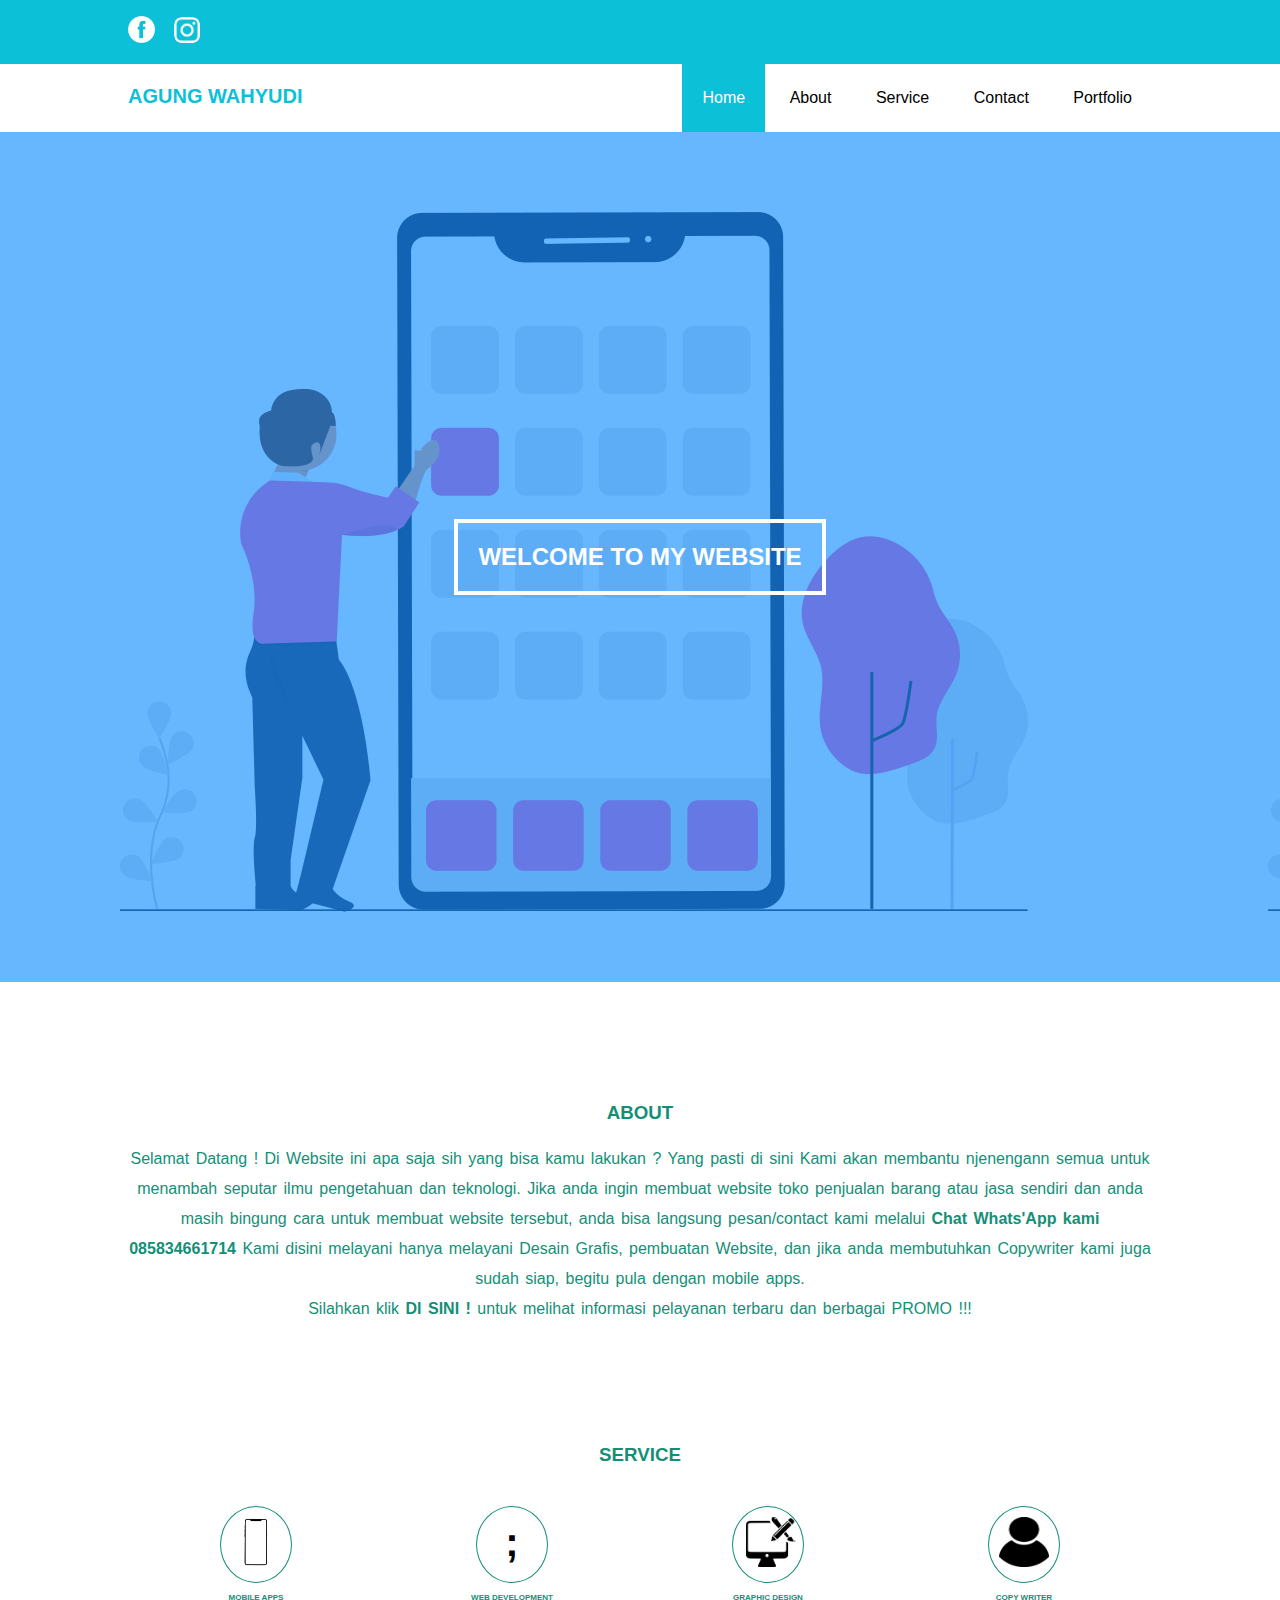
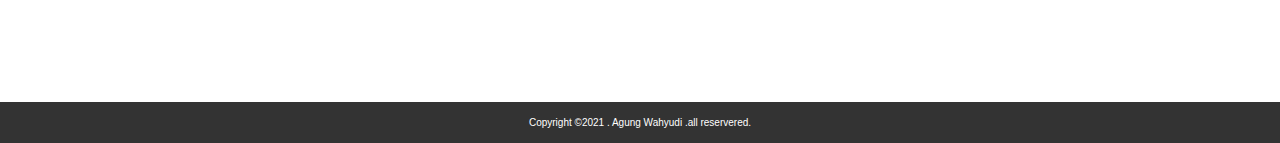
<file: index.html>
<!DOCTYPE html>
<html>
<head>
	<meta charset="utf-8">
	<meta name="viewport" content="width=device-width,initial-scale=1"></meta>
	<title>AGUNG WAHYUDI</title>
	<link rel="stylesheet" type="text/css" href="style.css">
	<link rel="stylesheet" type="text/css" href="https://cdnjs.cloudflare.com/ajax/libs/font-awesome/5.14.0/css/all.css">
</head>
<body>
	<!--loading-->

	<!--load2-->

	<!-- header-->
	<div class="medsos">
		<div class="container">
			<ul>
				<li class="facebook"><a href="#"><img src="facebook.png" style="width: 27px; height: 27px; padding-bottom: 12px;"></a></li>
				<li class="ig"><a href="#"><img src="ig.png" style="width: 50px; height: 50px;"></a></li>
			</ul>
		</div>
	</div>
	<header>
		<div class="container">
			<h1> <a href="index.html">AGUNG WAHYUDI</a></h1>
			<ul>
				<li class="activ"><a href="index.html">Home</a></li>
				<li class="activ2"><a href="about.html">About</a></li>
				<li class="activ3"><a href="service.html">Service</a></li>
				<li class="activ4"><a href="contact.html">Contact</a></li>
				<li><a href="../Portfolio/index.html">Portfolio</a></li>
			</ul>
		</div>
	</header>
	<!--banner-->
	<section class="banner">
		<h2>WELCOME TO MY WEBSITE</h2>
	</section>
	<!--about-->
	<section class="about">
		<div class="container">
			<h3>ABOUT</h3>
			<p>
			Selamat Datang ! Di Website ini apa saja sih yang bisa kamu lakukan ?
			Yang pasti di sini Kami akan membantu njenengann semua untuk menambah seputar ilmu pengetahuan dan teknologi. 
			Jika anda ingin membuat website toko penjualan barang atau jasa sendiri dan anda masih bingung cara untuk membuat website tersebut, anda bisa langsung pesan/contact kami melalui <a href="wa.me/085834661714"> <strong>Chat Whats'App kami 085834661714</strong></a>
			Kami disini melayani hanya melayani Desain Grafis, pembuatan Website, dan jika anda membutuhkan Copywriter kami juga sudah siap, begitu pula dengan mobile apps.
			<br>
			Silahkan klik <a href="service.html"><strong>DI SINI !</strong></a> untuk melihat informasi pelayanan terbaru dan berbagai PROMO !!!
			</p>
		</div>
	</section>
	<section class="service">
		<div class="container">
			<h3>SERVICE</h3>
			<div class="box">
				<div class="col">
					<div class="icon"><img src="mobile.png" style="width: 50px; height: 50px; padding-top: 10px; color: #148f77;"></div>
					<h4>MOBILE APPS</h4>
				</div>
				<div class="col">
					<div class="icon">
						<h1>;</h1>
					</div>
					<h4>WEB DEVELOPMENT</h4>
				</div>
				<div class="col">
					<div class="icon"><img src="graphic design.png" style="width: 50px;height: 50px;padding-top: 10px; padding-left: 5px;"></div>
					<h4>GRAPHIC DESIGN</h4>
				</div>
				<div class="col">
					<div class="icon"><img src="profil.png" style="width: 50px; height: 50px; padding-top: 10px;"></div>
					<h4>COPY WRITER</h4>
				</div>	
			</div>
		</div>
	</section>
	<!--footer-->
	<footer>
		<div class="container">
			<p>Copyright &copy;2021 . Agung Wahyudi .all reservered.</p>
		</div>
	</footer>
</body>
</html>
</file>
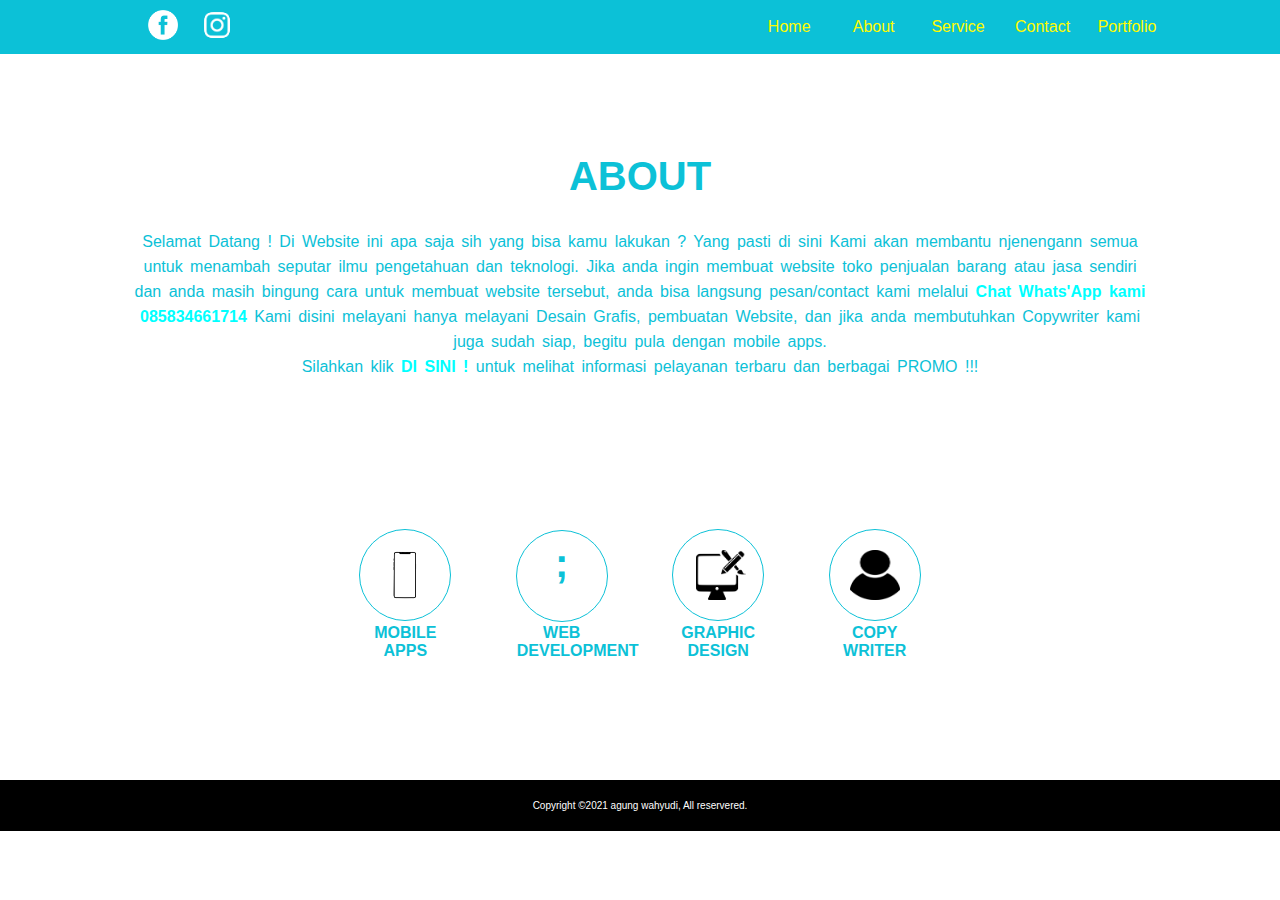
<file: about.html>
<!DOCTYPE html>
<html>
  <head>
    <title>AGUNG WAHYUDI</title>
    <link rel="stylesheet" type="text/css" href="styleabout.css" />
  </head>
  <body>
    <header>
      <ul>
        <div class="sub1">
          <li>
            <a href="facebook.com"><img src="facebook.png" style="width: 30px; height: 30px; justify-content: center; align-items: center; padding-bottom: 10px" /></a>
          </li>
          <li>
            <a href="instagram.com"><img src="ig.png" style="width: 50px; height: 50px" /></a>
          </li>
          <div class="sub">
            <li><a href="index.html">Home</a></li>
            <li><a href="about.html">About</a></li>
            <li><a href="service.html">Service</a></li>
            <li><a href="contact.html">Contact</a></li>
            <li><a href="www.agungwahyudi-maker.github.io/portfolio">Portfolio</a></li>
          </div>
        </div>
      </ul>
    </header>
    <main>
      <div class="container">
        <h3>ABOUT</h3>
        <p>
          Selamat Datang ! Di Website ini apa saja sih yang bisa kamu lakukan ? Yang pasti di sini Kami akan membantu njenengann semua untuk menambah seputar ilmu pengetahuan dan teknologi. Jika anda ingin membuat website toko penjualan barang atau
          jasa sendiri dan anda masih bingung cara untuk membuat website tersebut, anda bisa langsung pesan/contact kami melalui <a href="wa.me/085834661714" style="color: aqua"> <strong>Chat Whats'App kami 085834661714</strong></a>
          Kami disini melayani hanya melayani Desain Grafis, pembuatan Website, dan jika anda membutuhkan Copywriter kami juga sudah siap, begitu pula dengan mobile apps.
          <br />
          Silahkan klik <a href="service.html" style="color: aqua"><strong>DI SINI !</strong></a> untuk melihat informasi pelayanan terbaru dan berbagai PROMO !!!
        </p>
      </div>
    </main>
    <section class="service">
      <div class="container">
        <h3></h3>
        <div class="box">
          <div class="col">
            <a href="mobileapps.html">
              <div class="icon">
                <img src="mobile.png" style="width: 50px; height: 50px; padding-top: 10px; color: #148f77" />
              </div>
              <h4>MOBILE APPS</h4>
            </a>
          </div>
          <div class="col">
            <a href="webdevelopment.html">
              <div class="icon" style="padding-bottom: 18px">
                <h1 style="font-size: 40px">;</h1>
              </div>
              <h4>WEB DEVELOPMENT</h4>
            </a>
          </div>
          <div class="col">
            <a href="graphicdesign.html">
              <div class="icon"><img src="graphic design.png" style="width: 50px; height: 50px; padding-top: 10px; padding-left: 5px" /></div>
              <h4>GRAPHIC DESIGN</h4>
            </a>
          </div>
          <div class="col">
            <a href="copywriter.html">
              <div class="icon"><img src="profil.png" style="width: 50px; height: 50px; padding-top: 10px" /></div>
              <h4>COPY WRITER</h4>
            </a>
          </div>
        </div>
      </div>
    </section>
    <footer>
      <p>Copyright &copy;2021 agung wahyudi, All reservered.</p>
    </footer>
  </body>
</html>
</file>
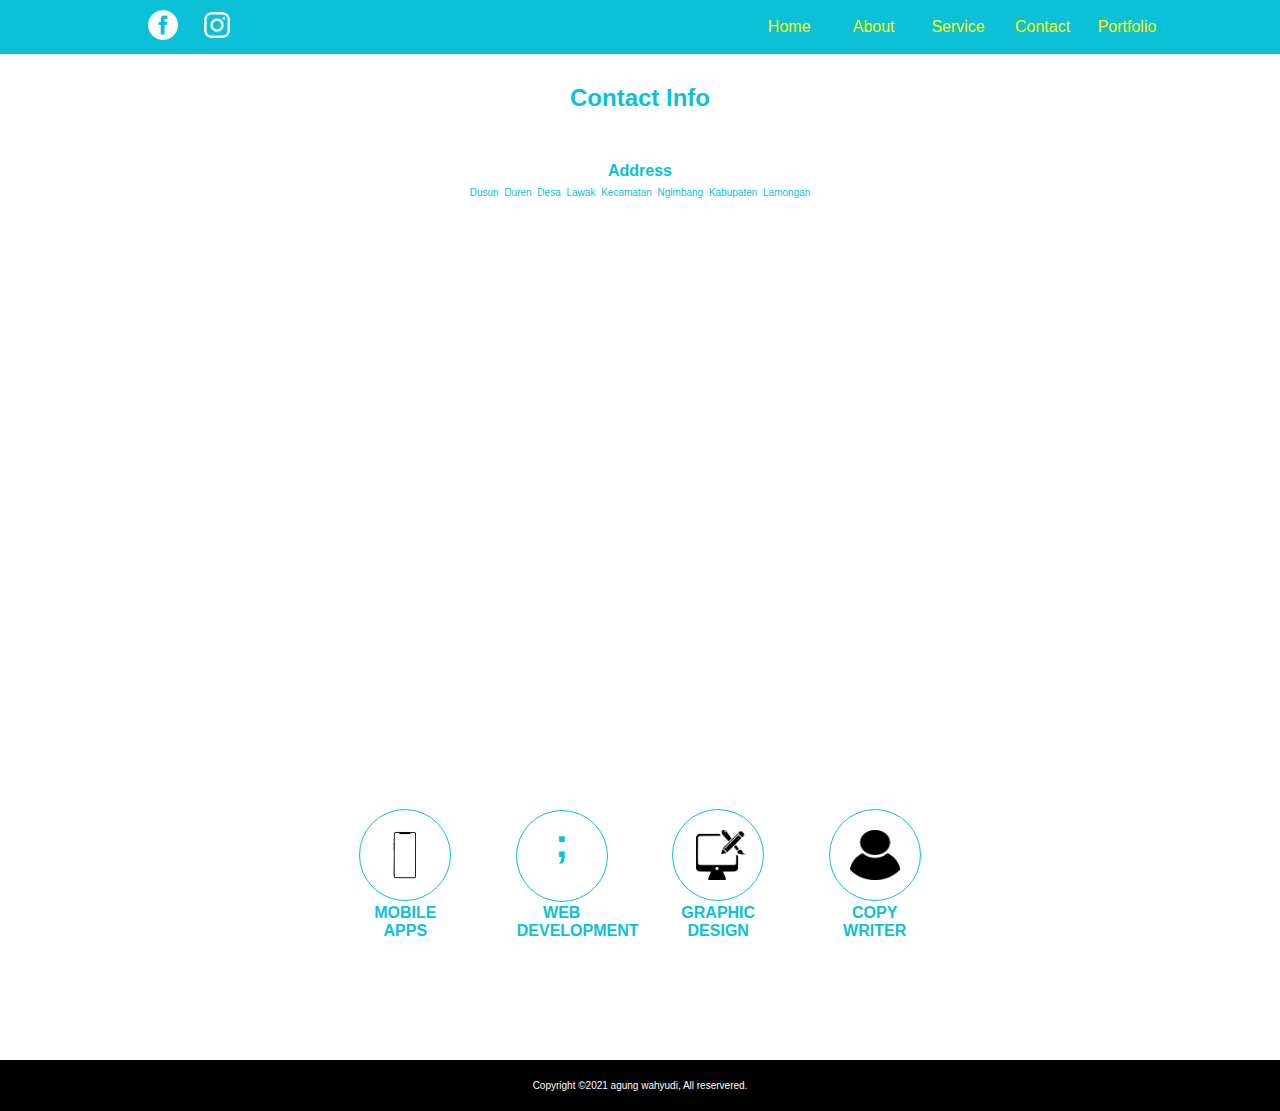
<file: contact.html>
<!DOCTYPE html>
<html>
  <head>
    <title>AGUNG WAHYUDI</title>
    <link rel="stylesheet" type="text/css" href="styleabout.css" />
  </head>
  <body>
    <header>
      <ul>
        <div class="sub1">
          <li>
            <a href="facebook.com"><img src="facebook.png" style="width: 30px; height: 30px; justify-content: center; align-items: center; padding-bottom: 10px" /></a>
          </li>
          <li>
            <a href="instagram.com"><img src="ig.png" style="width: 50px; height: 50px" /></a>
          </li>
          <div class="sub">
            <li><a href="index.html">Home</a></li>
            <li><a href="about.html">About</a></li>
            <li><a href="service.html">Service</a></li>
            <li><a href="contact.html">Contact</a></li>
            <li><a href="../Portfolio/index.html">Portfolio</a></li>
          </div>
        </div>
      </ul>
    </header>
    <main>
      <div class="container">
        <h2>Contact Info</h2>
        <div class="box">
          <div class="con">
            <h4 style="height: 100%">Address</h4>
            <p>Dusun Duren Desa Lawak Kecamatan Ngimbang Kabupaten Lamongan</p>
          </div>
          <div class="maps">
            <iframe
              src="https://www.google.com/maps/embed?pb=!1m18!1m12!1m3!1d3957.2930104493603!2d112.18603431450391!3d-7.320947074022468!2m3!1f0!2f0!3f0!3m2!1i1024!2i768!4f13.1!3m3!1m2!1s0x2e7823b4818dac47%3A0xa06720fd8b03dfc4!2sSawah%2C%20Lawak%2C%20Ngimbang%2C%20Kabupaten%20Lamongan%2C%20Jawa%20Timur%2062273!5e0!3m2!1sid!2sid!4v1615273745965!5m2!1sid!2sid"
              width="600"
              height="450"
              style="border: 0"
              allowfullscreen=""
              loading="lazy"
            ></iframe>
          </div>
        </div>
      </div>
    </main>
    <section class="service">
      <div class="container">
        <h3></h3>
        <div class="box">
          <div class="col">
            <a href="mobileapps.html">
              <div class="icon">
                <img src="mobile.png" style="width: 50px; height: 50px; padding-top: 10px; color: #148f77" />
              </div>
              <h4>MOBILE APPS</h4>
            </a>
          </div>
          <div class="col">
            <a href="webdevelopment.html">
              <div class="icon" style="padding-bottom: 18px">
                <h1 style="font-size: 40px">;</h1>
              </div>
              <h4>WEB DEVELOPMENT</h4>
            </a>
          </div>
          <div class="col">
            <a href="graphicdesign.html">
              <div class="icon"><img src="graphic design.png" style="width: 50px; height: 50px; padding-top: 10px; padding-left: 5px" /></div>
              <h4>GRAPHIC DESIGN</h4>
            </a>
          </div>
          <div class="col">
            <a href="copywriter.html">
              <div class="icon"><img src="profil.png" style="width: 50px; height: 50px; padding-top: 10px" /></div>
              <h4>COPY WRITER</h4>
            </a>
          </div>
        </div>
      </div>
    </section>
    <footer>
      <p>Copyright &copy;2021 agung wahyudi, All reservered.</p>
    </footer>
  </body>
</html>
</file>
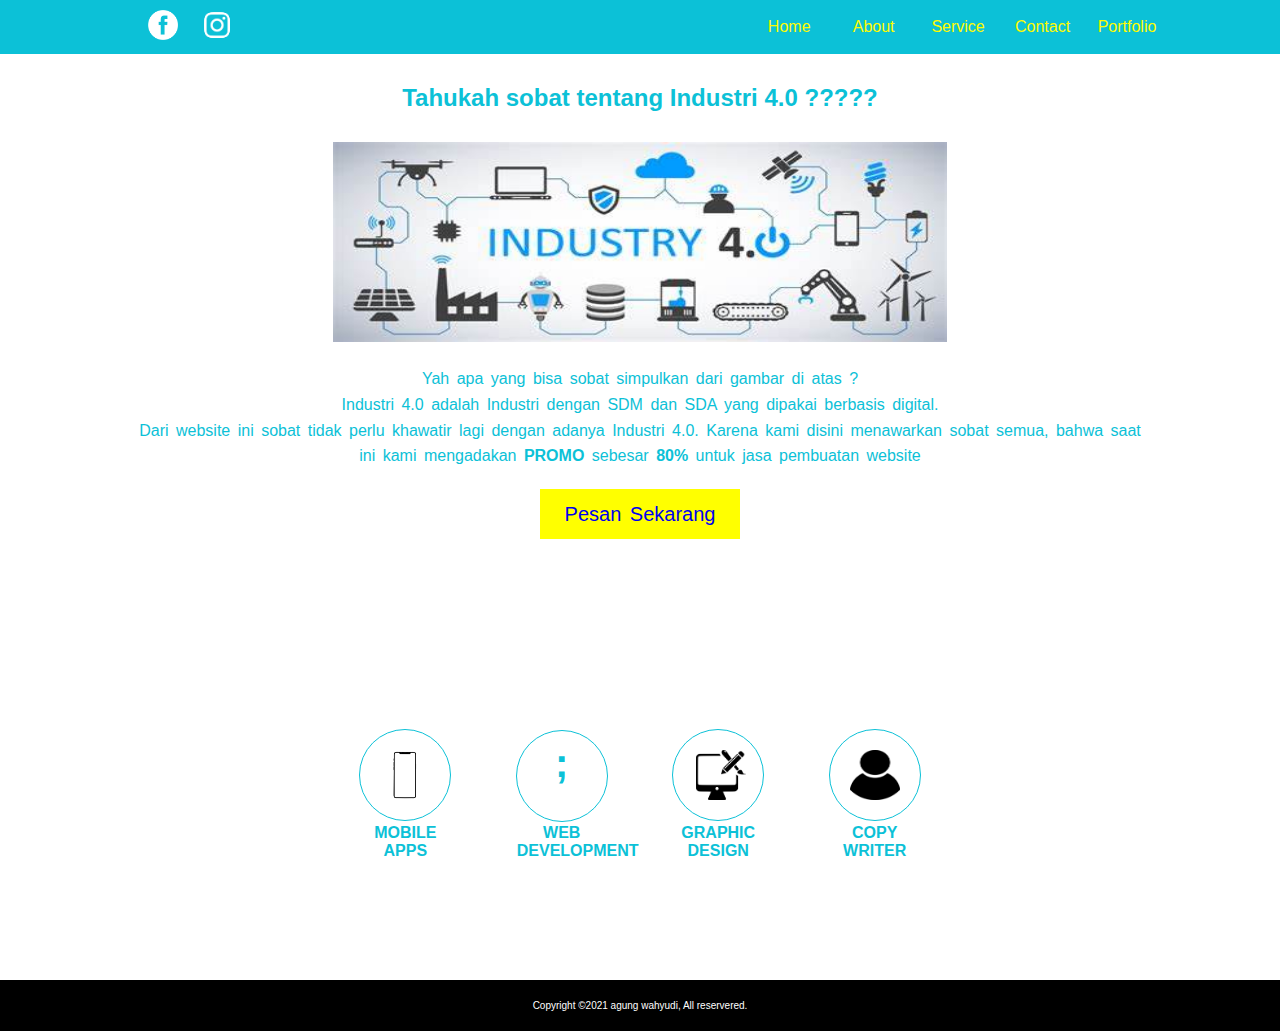
<file: service.html>
<!DOCTYPE html>
<html>
  <head>
    <title>AGUNG WAHYUDI</title>
    <link rel="stylesheet" type="text/css" href="styleabout.css" />
  </head>
  <body>
    <header>
      <ul>
        <div class="sub1">
          <li>
            <a href="facebook.com"><img src="facebook.png" style="width: 30px; height: 30px; justify-content: center; align-items: center; padding-bottom: 10px" /></a>
          </li>
          <li>
            <a href="instagram.com"><img src="ig.png" style="width: 50px; height: 50px" /></a>
          </li>
          <div class="sub">
            <li><a href="index.html">Home</a></li>
            <li><a href="about.html">About</a></li>
            <li><a href="service.html">Service</a></li>
            <li><a href="contact.html">Contact</a></li>
            <li><a href="../Portfolio/index.html">Portfolio</a></li>
          </div>
        </div>
      </ul>
    </header>
    <main>
      <div class="container">
        <h2>Tahukah sobat tentang Industri 4.0 ?????</h2>
        <div class="banner">
          <img src="h.jpg" />
        </div>
        <div class="text">
          <p>Yah apa yang bisa sobat simpulkan dari gambar di atas ?</p>
          <br />
          <p>Industri 4.0 adalah Industri dengan SDM dan SDA yang dipakai berbasis digital.</p>
          <br />
          <p>Dari website ini sobat tidak perlu khawatir lagi dengan adanya Industri 4.0. Karena kami disini menawarkan sobat semua, bahwa saat ini kami mengadakan <strong>PROMO</strong> sebesar <strong>80%</strong> untuk jasa pembuatan website</p>
          <br />
          <div class="pesan">
            <p><a href="wa.me/085834661714">Pesan Sekarang</a></p>
          </div>
        </div>
      </div>
    </main>
    <section class="service">
      <div class="container">
        <h3></h3>
        <div class="box">
          <div class="col">
            <a href="mobileapps.html">
              <div class="icon">
                <img src="mobile.png" style="width: 50px; height: 50px; padding-top: 10px; color: #148f77" />
              </div>
              <h4>MOBILE APPS</h4>
            </a>
          </div>
          <div class="col">
            <a href="webdevelopment.html">
              <div class="icon" style="padding-bottom: 18px">
                <h1 style="font-size: 40px">;</h1>
              </div>
              <h4>WEB DEVELOPMENT</h4>
            </a>
          </div>
          <div class="col">
            <a href="graphicdesign.html">
              <div class="icon"><img src="graphic design.png" style="width: 50px; height: 50px; padding-top: 10px; padding-left: 5px" /></div>
              <h4>GRAPHIC DESIGN</h4>
            </a>
          </div>
          <div class="col">
            <a href="copywriter.html">
              <div class="icon"><img src="profil.png" style="width: 50px; height: 50px; padding-top: 10px" /></div>
              <h4>COPY WRITER</h4>
            </a>
          </div>
        </div>
      </div>
    </section>
    <footer>
      <p>Copyright &copy;2021 agung wahyudi, All reservered.</p>
    </footer>
  </body>
</html>
</file>
<file: style.css>
* {
	padding: 0;
	margin: 0;
	font-family: sans-serif;
}
a{
	color: inherit;
	text-decoration: none;
}
.medsos{
	padding: 5px 0;
	background-color: #0cc1d7;
}
.medsos ul li{
	display: inline-block;
	margin-right: 20px;
}
.container{
	width: 80%;
	margin: 0 auto;
}
.container:after{
	content: '';
	display: block;
	clear: both;
}
.facebook{
	width: 10px;
	height: 10px;
}
header h1{
	float: left;
	padding: 21px 0;
	color: #0cc1d7;
	font-size: 20px;
	justify-content: center;
	align-items: center;
}
header ul{
	float: right;
}
header ul li{
	display: inline-block;
}header ul li a{
	padding: 25px 20px;
	display: inline-block;
}
header ul li a:hover{
	background-color: #0cc1d7;
	color: #fff;
}
.activ{
	background-color: #0cc1d7;
	color: white;
}
.banner{
	height: 90vh;
	background-image: url('banner.png');
	position: relative;
	display: flex;
	justify-content: center;
	align-items: center;
	margin-bottom: 80px
}
.banner:after{
	content: '';
	display: block;
	position: absolute;
	top: 0;
	left: 0;
	right: 0;
	bottom: 0;
	background-color: rgba(0,135,255,.6);
}
section{
	padding: 20px 0;
}
.banner h2{
	color: white;
	z-index: 1;
	padding: 20px 20px;
	border:4px solid white;
}
section h3{
	text-align: center;
	color: #148f77;
	padding: 20px;
}
.about p{
	word-spacing: 2px;
	color:#148f77;
	line-height: 30px;
	text-align: center;
}
.service{
	padding: 80px 0px;
}
.box{
	display: flex; 
}.box .col{
	width: 25%;
	padding: 20px;
	box-sizing: border-box;
}
.icon{
	width: 70px;
	height: 70px;
	border:1px solid;
	border-color: #148f77;
	border-radius: 50%;
	text-align: center;
	line-height: 70px;
	font-size: 20px;
	margin: 0 auto;
	padding-bottom: 5px;
}
.icon h1{
	font-size: 40px;
}
.icon:hover{
	background-color: #148f77;
}
.col h4{
	text-align: center;
	padding-top: 10px;
	color: #148f77;
	font-size: 50%;
}
footer{
	background-color: #333;
}footer p{
	padding: 15px 0;
	text-align: center;
	color: #fff;
	font-size: 10px;
}.bgloader{
	background-color: #eee;
	position: fixed;
	top: 0;
	left: 0;
	right: 0;
	bottom: 0;
	z-index: 999;
	display: flex;
	align-items: center;
	justify-content: center;
}.loader{
	width: 100px;
	height: 100px;
	border-radius: 50%;
	border:5px solid white;
	border-top-color: #148f77;
	border-right-color: #f63475;
	border-bottom-color: #f63475;
	animation: puter .9s linear infinite;
	display: flex;
	justify-content: center;
	align-items: center;
}
@keyframes pute{
	100%{
		transform: rotate(-360deg);
	}
}@keyframes puter{
	100%{
		transform: rotate(360deg);
	}
}
.loader2{
	width: 80%;
	height:80%;
	border:3px solid white;
	border-bottom-color: #148f77;
	border-radius: 50%;
	display: flex;

}
</file>
<file: styleabout.css>
* {
  margin: 0 auto;
  font-family: sans-serif;
}
header {
  background-color: #0cc1d7;
}
header ul li {
  text-decoration: none;
  display: inline-block;
  margin-right: 10px;
  display: inline-block;
}
header ul {
  width: 80%;
}
.sub {
  float: right;
  display: inline-block;
  text-decoration: none;
}
.sub li a {
  display: inline-block;
  text-decoration: none;
  color: rgb(255, 251, 0);
  padding: 18px 0;
  width: 70px;
  text-align: center;
}
.sub li a:hover {
  color: #0cc1d7;
  background-color: #eee;
}
main h2 {
  padding: 30px 0;
}
.banner img {
  width: 60%;
  height: 200px;
}
.text {
  padding: 20px 0;
  line-height: 1px;
}
.pesan {
  margin: 20px auto;
  width: 200px;
  font-size: 20px;
  background-color: yellow;
  height: 50px;
  display: flex;
  justify-content: center;
  align-items: center;
}
.container {
  color: #0cc1d7;
  text-align: center;
  width: 80%;
}
.container h3 {
  padding-top: 100px;
  padding-bottom: 30px;
  font-size: 40px;
}
.container p {
  word-spacing: 3px;
  line-height: 25px;
}
.container p a {
  text-decoration: none;
}
.service {
  padding: 20px;
}
.col {
  display: inline-block;
  border: 1px solid;
  margin: 0 30px;
  border-radius: 50%;
  width: 90px;
  height: 90px;
}
.col a {
  color: #0cc1d7;
  text-decoration: none;
}
.icon {
  padding-top: 10px;
}
.icon img {
  justify-content: center;
  align-items: center;
}
.box {
  margin: 0 auto;
}
.box .con p {
  font-size: 10px;
}
h4 {
  padding-top: 20px;
}
footer {
  margin-top: 100px;
  background-color: #000;
}
footer p {
  color: white;
  padding: 20px;
  font-size: 10px;
  text-align: center;
}
</file>
